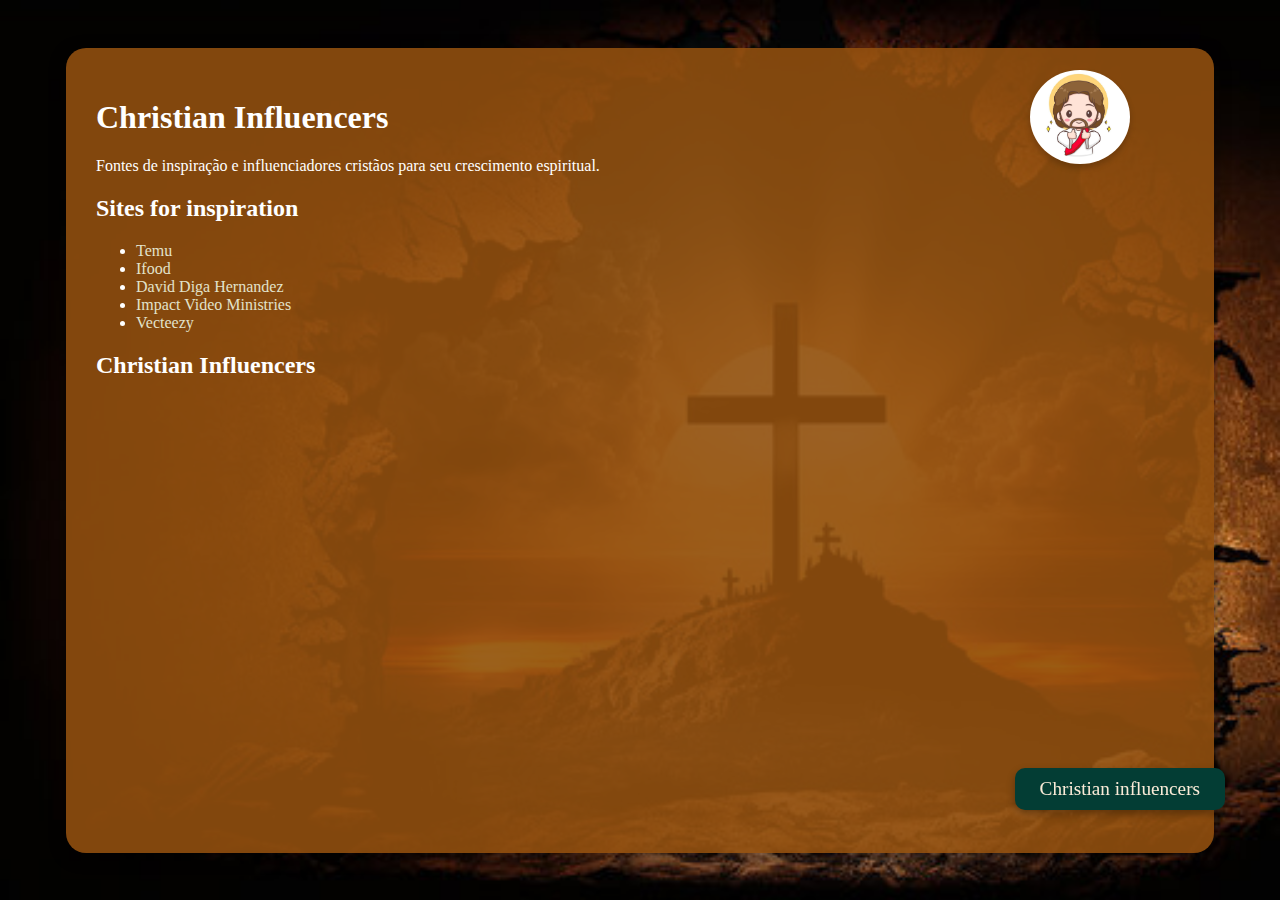
<file: Pages/ChristianInfluencers.htm>
<?xml version="1.0" encoding="UTF-8"?>
<!DOCTYPE html
	PUBLIC "-//W3C//DTD XHTML 1.0 Transitional//EN" "http://www.w3.org/TR/xhtml1/DTD/xhtml1-transitional.dtd">

<html xmlns="http://www.w3.org/1999/xhtml" lang="en-US" xml:lang="en">

<head>
	<!-- Zenhayevsky Carolina Solorzano Acevedo
      Description: Christian influencers social networks and inspiration wesites
	  Date: 2024-11-07                -->
	<title>Christian Influencers</title>
	<link rel="stylesheet" href="../globlaCss/pages.css" />
	<style type="text/css">
		.floating-image {
			position: absolute;
			top: 70px;
			right: 150px;
			width: 100px;
			height: auto;
			border-radius: 50%;
			box-shadow: 0 4px 6px rgba(0, 0, 0, 0.2);
		}

		ul li a {
			text-decoration: none;
			color: #e2e2ca;
			transition: color 0.3s ease;
		}

		ul li a:hover {
			color: #ee9d33;
		}

		ul li a:active {
			color: #dfc5a8;
		}
	</style>
</head>

<body class="welcomeBg">
	<div class="floatingDiv">
		<div class="pageIdentifier">Christian influencers</div>
		<div>
			<h1>Christian Influencers</h1>
			<p>Fontes de inspiração e influenciadores cristãos para seu crescimento espiritual.</p>
			<img src="../images/christ.png" alt="Inspiração" class="floating-image" />
		</div>

		<div>
			<!-- Site for inspiration-->
			<div class="inspiration">
				<h2>Sites for inspiration</h2>
				<ul id="sites-list">
					<li><a href="https://shorturl.at/BgsXF" target="_blank">Temu</a></li>
					<li><a href="https://www.ifood.com.br" target="_blank">Ifood</a></li>
					<li><a href="https://www.youtube.com/@DavidDigaHernandez" target="_blank">David Diga Hernandez</a>
					</li>
					<li><a href="https://www.youtube.com/@ImpactVideoMinistries" target="_blank">Impact Video
							Ministries</a></li>
					<li><a href="https://pt.vecteezy.com/arte-vetorial/[base64]
								" target=" _blank">Vecteezy</a></li>
				</ul>
			</div>

			<!-- Christian Influencers -->
			<div class="videos">
				<h2>Christian Influencers</h2>
				<div class="video-grid">
					<iframe src="https://www.youtube.com/embed/jN-5pT5RiYg" frameborder="0"></iframe>
					<iframe src="https://www.youtube.com/embed/RqHC4UbW2MY?si=8SAF0wm7qmcWt9aP"
						frameborder="0"></iframe>
					<iframe src="https://www.youtube.com/embed/YUV_RB--6zQ?si=LdaM_s6Xj1Mt7jFY"
						frameborder="0"></iframe>
				</div>
			</div>
		</div>
	</div>
</body>

</html>
</file>
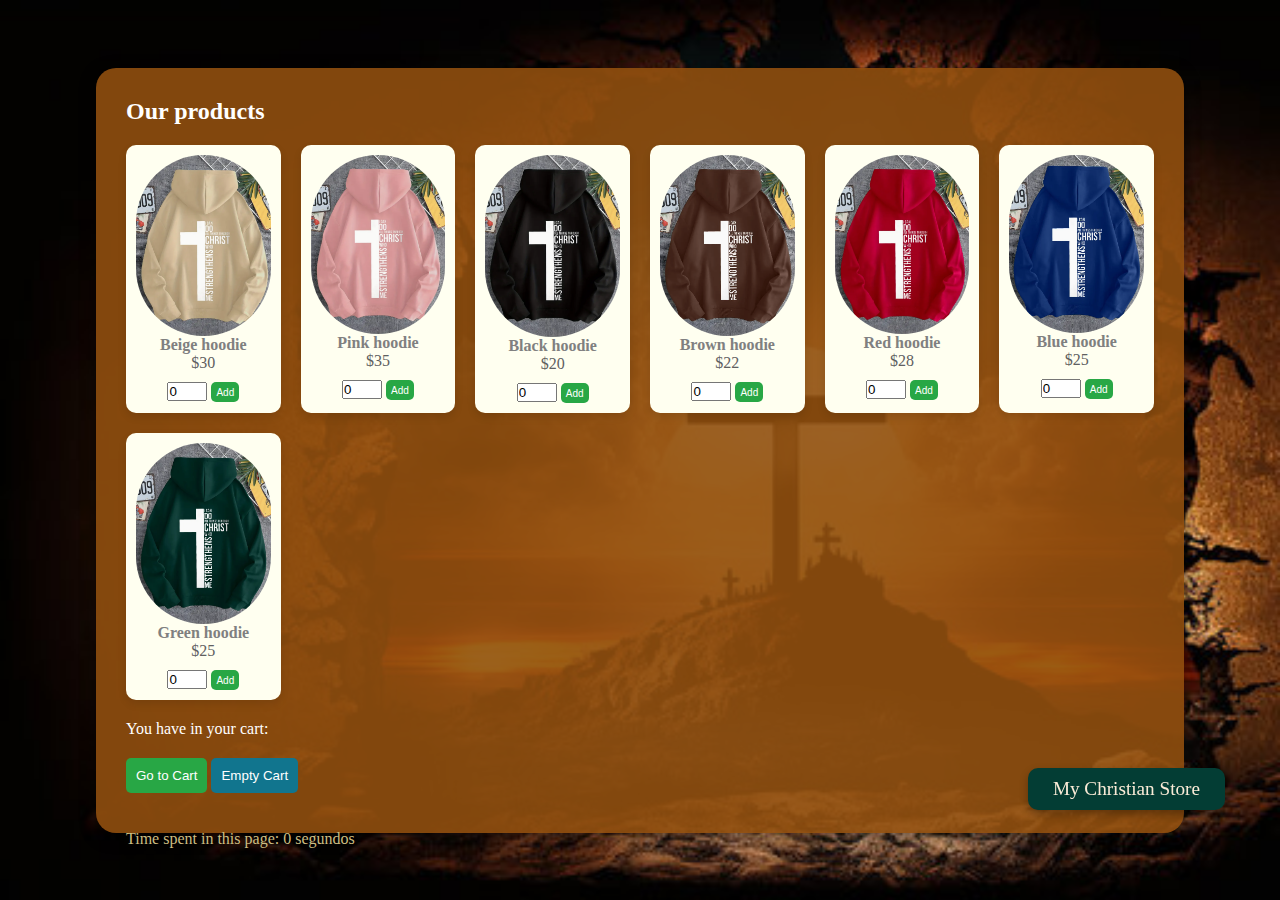
<file: Pages/ChristianStore.htm>
<?xml version="1.0" encoding="UTF-8"?>
<!DOCTYPE html
	PUBLIC "-//W3C//DTD XHTML 1.0 Transitional//EN" "http://www.w3.org/TR/xhtml1/DTD/xhtml1-transitional.dtd">

<html xmlns="http://www.w3.org/1999/xhtml" lang="en-US" xml:lang="en">

<head>
	<!-- Zenhayevsky Carolina Solorzano Acevedo
      Description: Christian store for th user
	  Date: 2024-12-02          -->
	<title>My Christian Store</title>
	<link rel="stylesheet" href="../globlaCss/pages.css" />
	<link rel="stylesheet" href="../globlaCss/bigModal.css" />
	<link rel="stylesheet" href="../globlaCss/card.css" />
	<link rel="stylesheet" href="../globlaCss/form.css" />
	<style type="text/css">
		* {
			margin: 0;
			padding: 0;
			box-sizing: border-box;
		}

		body {
			font-family: Arial sans-serif;
		}

		@media (max-width: 768px) {
			.box {
				max-width: 100%;
			}
		}
	</style>
</head>

<body class="welcomeBg">
	<div class="floatingDiv">
		<div class="pageIdentifier">My Christian Store</div>
		<div id="products">
			<h2>Our products</h2>
			<div class="product-grid">
				<div class="product-card">
					<img src="../images/beigehoodie.png" alt="Beige hoodie" />
					<h3>Beige hoodie</h3>
					<p>$30</p>
					<input type="number" min="0" value="0" id="qty-beigehoodie" />
					<button onclick="addToCart('beigehoodie', 30, 'qty-beigehoodie')">Add</button>
				</div>
				<div class="product-card">
					<img src="../images/pinkhoodie.png" alt="Pink hoodie" />
					<h3>Pink hoodie</h3>
					<p>$35</p>
					<input type="number" min="0" value="0" id="qty-pinkhoodie" />
					<button onclick="addToCart('Pink hoodie', 35, 'qty-pinkhoodie')">Add</button>
				</div>
				<div class="product-card">
					<img src="../images/blackhoodie.png" alt="Black hoodie" />
					<h3>Black hoodie</h3>
					<p>$20</p>
					<input type="number" min="0" value="0" id="qty-blackhoodie" />
					<button onclick="addToCart('Black hoodie', 20, 'qty-blackhoodie')">Add</button>
				</div>
				<div class="product-card">
					<img src="../images/brownhoodie.png" alt="Brown hoodie" />
					<h3>Brown hoodie</h3>
					<p>$22</p>
					<input type="number" min="0" value="0" id="qty-brownhoodie" />
					<button onclick="addToCart('Brown hoodie', 22, 'qty-brownhoodie')">Add</button>
				</div>
				<div class="product-card">
					<img src="../images/redhoodie.png" alt="Red hoodie" />
					<h3>Red hoodie</h3>
					<p>$28</p>
					<input type="number" min="0" value="0" id="qty-redhoodie" />
					<button onclick="addToCart('Red hoodie', 18, 'qty-redhoodie')">Add</button>
				</div>
				<div class="product-card">
					<img src="../images/bluehoodie.png" alt="Blue hoodie" />
					<h3>Blue hoodie</h3>
					<p>$25</p>
					<input type="number" min="0" value="0" id="qty-bluehoodie" />
					<button onclick="addToCart('Blue hoodie', 25, 'qty-bluehoodie')">Add</button>
				</div>
				<div class="product-card">
					<img src="../images/greenhoodie.png" alt="Green hoodie" />
					<h3>Green hoodie</h3>
					<p>$25</p>
					<input type="number" min="0" value="0" id="qty-greenhoodie" />
					<button onclick="addToCart('Green hoodie', 25, 'qty-greenhoodie')">Add</button>
				</div>
			</div>
			<div style="display: flex; margin-top: 20px;">
				<label>You have in your cart:</label>
				<p id="itemsOnCart"></p>
			</div>
			<button style="background-color: #28a745; margin-top: 20px;" id="open-modal">Go to Cart</button>
			<button style="background-color: #11758e;" onclick="clearCart()">Empty Cart</button>

			<p
				style="align-self: self-end; margin-left: 0px; margin-right: 70%; margin-top: 50px; color:#cdbe82; position: absolute; ">
				Time spent in this page: <span id="time-spent-products">0</span> segundos</p>
		</div>

		<!--Modal payment-->
		<div id="payment-modal" class="modal">
			<div class="modal-content">
				<span class="close" onclick="closePaymentModalModal()">
					&times;
				</span>
				<form id="payment-form" action="">
					<div class="container">
						<div class="box">
							<h2>Shooping List</h2>
							<div class="fields">
								<div class="field">

									<div id="cart-summary"></div>
									<h3>Total: $<span id="total-price">0.00</span></h3>
								</div>
							</div>
						</div>
						<div class="box">
							<h2>Billing Information</h2>
							<!--same adress-->
							<div class="fields">
								<div class="field">
									<div class="checkbox-container">
										<input type="checkbox" id="sameAsShipping" name="sameAsShipping" />
										<label for="sameAsShipping">Same as my shipping address</label>
									</div>
								</div>
								<!--Basic data-->
								<div class="field">
									<label for="firstname">Firstname: </label>
									<input style="width: 175px;" type="text" id="firstname" name="firstname"
										required="required" />
								</div>

								<div class="field">
									<label for="lasttname">Lasttname: </label>
									<input style="width: 172px;" type="text" id="lasttname" name="lasttname"
										required="required" />
								</div>

								<!--Country-->
								<div class="field">
									<label for="country">Country</label>
									<select style="width: 189px;" id="country" name="country" required="required">
										<option value="" disabled selected>Select country</option>
										<option value="Canada">Canada</option>
										<option value="United States">United States</option>
									</select>
								</div>

								<!--Province-->
								<div class="field">
									<label for="province">Province/State</label>
									<select id="province" name="province" required="required">
										<option value="" disabled selected>Select Province/State</option>
									</select>
								</div>

								<div class="field">
									<label for="street">Street: </label>
									<input style="width: 200px;" type="text" id="street" name="street"
										required="required" />
								</div>

								<div class="field">
									<label for="city">City: </label>
									<input style="width: 210px;" type="text" id="city" name="city"
										required="required" />
								</div>

								<div class="field">
									<label for="postalCode">Postal Code: </label>
									<input style="width: 160px;" type="text" id="postalCode" name="postalCode"
										required="required" />
								</div>

								<div class="field">
									<label for="phoneNumber">Phone number: </label>
									<input style="width: 143px;" type="text" id="phoneNumber" name="phoneNumber"
										required="required" />
								</div>

								<div class="field">
									<label for="aptNumber">APT Number: </label>
									<input style="width: 149px;" type="text" id="aptNumber" name="aptNumber"
										required="required" />
								</div>
							</div>
						</div>
						<div class="box">
							<h2>Paying Information</h2>
							<div class="fields">
								<!--radio button -->
								<div class="field">
									<label>
										<input type="radio" name="billingOption" value="" required="required" />
										Bill to
									</label>
								</div>

								<!--card type-->
								<div class="field" style="display: flex;">
									<label for="cardType">Card Type</label>
									<select style="height: 20px;" id="cardType" name="cardType" required="required">
										<option value="" disabled selected>Card</option>
										<option value="Master Card">MasterCard</option>
										<option value="Visa">Visa</option>
										<option value="American Express">American Express</option>
									</select>
									<img src="../images/visa-mastercard-amex_0.png" alt="Type of card" />
								</div>

								<!--card number -->
								<div class="field">
									<label for="cardNumber">Card Number</label>
									<input type="number" id="cardNumber" name="cardNumber" required="required" />
								</div>

								<!-- Expiration Date  -->
								<div class="field">
									<label for="expiryMonth">Expiration Date </label>
									<select id="expiryMonth" name="expiryMonth" required="required">
										<option value="" disabled selected>Month</option>
										<option value="01">01</option>
										<option value="02">02</option>
										<option value="03">03</option>
										<option value="04">04</option>
										<option value="05">05</option>
										<option value="06">06</option>
										<option value="07">07</option>
										<option value="08">08</option>
										<option value="09">09</option>
										<option value="10">10</option>
										<option value="11">11</option>
										<option value="12">12</option>
									</select>

									<select id="expiryYear" name="expiryYear" required="required">
										<option value="" disabled selected>Year</option>
										<option value="2024">2024</option>
										<option value="2025">2025</option>
										<option value="2026">2026</option>
										<option value="2027">2027</option>
										<option value="2028">2028</option>
									</select>
								</div>

								<!-- Security code -->
								<div class="field">
									<label for="securityCode">Security Number</label>
									<input style="width: 160px;" type="number" id="securityCode" name="securityCode" />
								</div>
								<div class="field">
									<button style="background-color: #11758e;" type="submit">Checkout</button>
								</div>
							</div>
						</div>
					</div>
				</form>
			</div>
		</div>
	</div>
	<script type="text/javascript" src="../JS/buy.js"></script>
	<script type="text/javascript" src="../JS/provinces.js"></script>
	<script type="text/javascript">
		document.getElementById("payment-modal").style.display = "none";
		document.getElementById("payment-form").addEventListener("submit", (e) => {
			e.preventDefault();
		});

		function closePaymentModalModal() {
			document.getElementById("payment-modal").style.display = "none";
		}
	</script>


<script src="https://ajax.googleapis.com/ajax/libs/jquery/3.6.1/jquery.min.js"></script>
	<script type="text/javascript">
		function validateEmail(email) {
			var regex = /^[a-zA-Z0-9._%+-]+@lasallecollege\.com$/;
			return regex.test(email);
		}

		function validatePassword(password) {
			var regex = /^[a-zA-Z0-9]{6,23}$/;
			return regex.test(password);
		}

		
		function setCookie(c_name, value, exsec) {
			var exdate = new Date();
			exdate.setTime(exdate.getTime() + (exsec * 1000));
			var c_value = escape(value) + "; expires=" + exdate.toUTCString();
			document.cookie = c_name + "=" + c_value;
		}


		function checkForm() {
			var email = document.getElementById("login").value;
			var password = document.getElementById("password").value;
			var errorMessage = $("#errorMessage");

			
			errorMessage.text("");

			
			if (!validateEmail(email)) {
				errorMessage.text("Invalid email format. Please use your college email (e.g., user@lasallecollege.com).");
				return false;
			}

			
			if (!validatePassword(password)) {
				errorMessage.text("Invalid password. Password must be 6-23 characters long and contain only letters and numbers.");
				return false;
			}

		
			setCookie("studentEmail", email, 23); 

			
			$("#nextPageLink").show();

		
			return true;
		}
	</script>
</body>

</html>
</file>
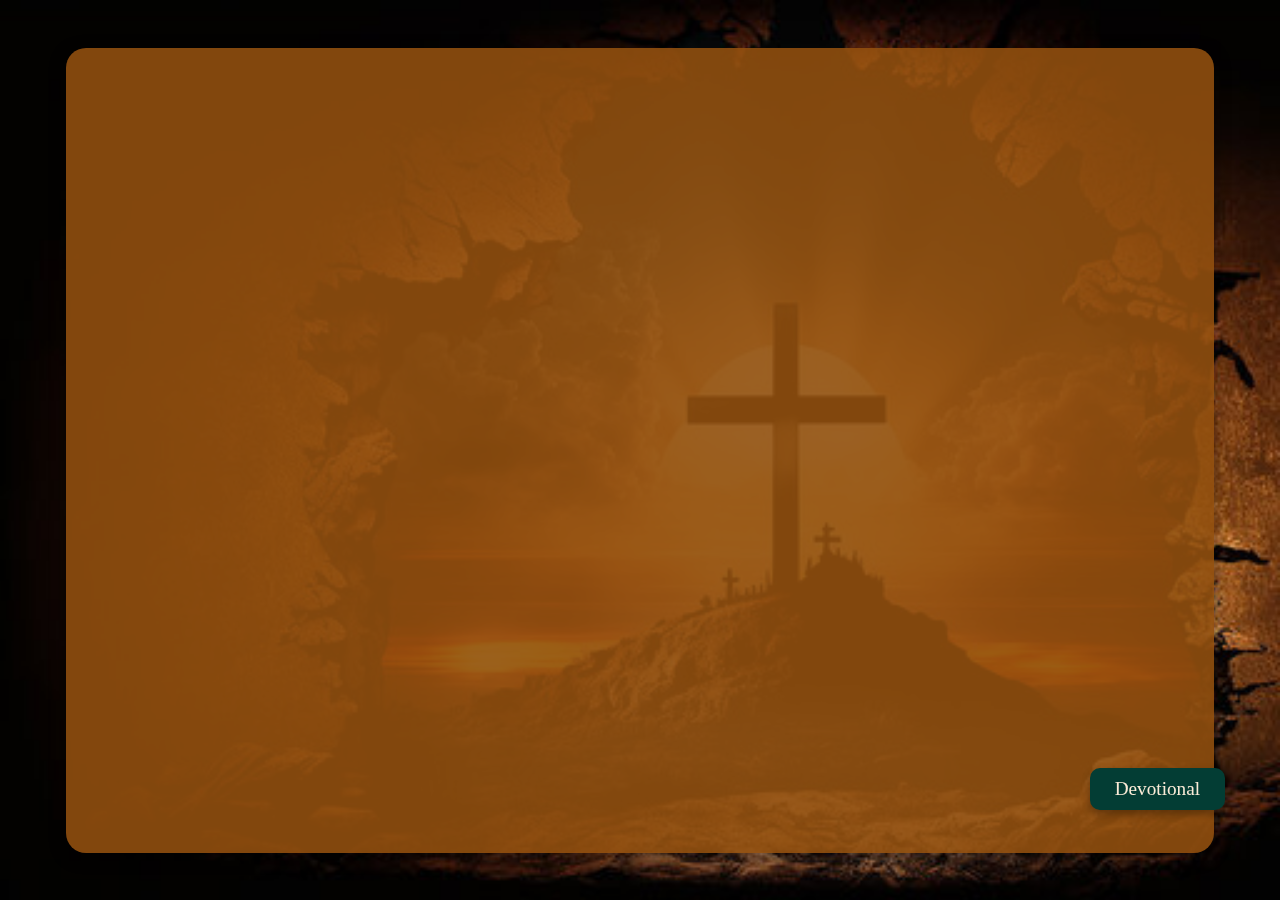
<file: Pages/Devotional.htm>
<?xml version="1.0" encoding="UTF-8"?>
<!DOCTYPE html
	PUBLIC "-//W3C//DTD XHTML 1.0 Transitional//EN" "http://www.w3.org/TR/xhtml1/DTD/xhtml1-transitional.dtd">

<html xmlns="http://www.w3.org/1999/xhtml" lang="en-US" xml:lang="en">

<head>
	<!-- Zenhayevsky Carolina Solorzano Acevedo
      Description: devotional for each day is here presented
	  Date: 2024-11-07                -->
	<title>Devotional</title>
	<link rel="stylesheet" href="../globlaCss/pages.css"/>
	<style type="text/css">
	</style>
</head>

<body class="welcomeBg">
	<div class="floatingDiv">
		<div class="pageIdentifier">Devotional</div>
	</div>
</body>

</html>
</file>
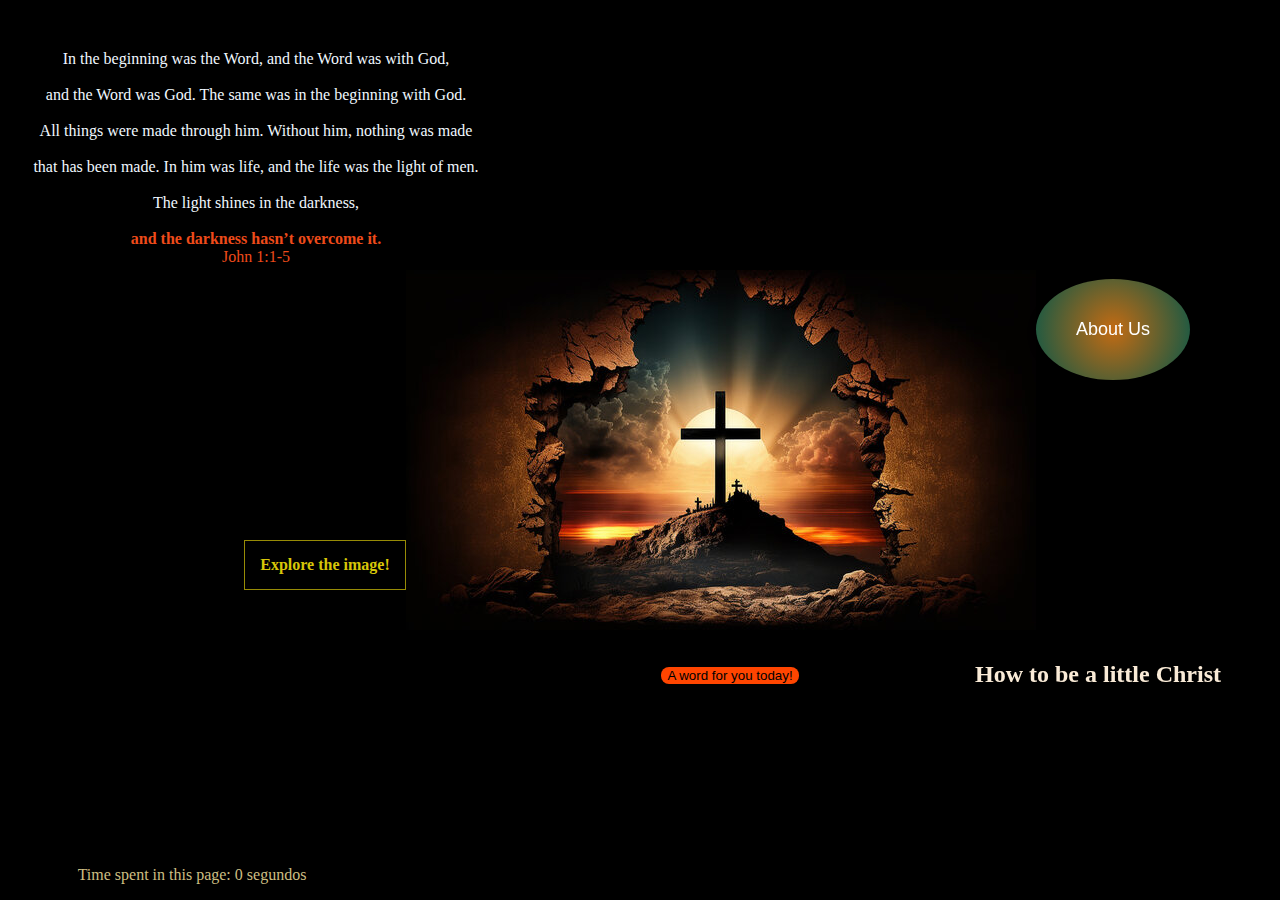
<file: Pages/Home.htm>
<?xml version="1.0" encoding="UTF-8"?>
<!DOCTYPE html
	PUBLIC "-//W3C//DTD XHTML 1.0 Transitional//EN" "http://www.w3.org/TR/xhtml1/DTD/xhtml1-transitional.dtd">

<html xmlns="http://www.w3.org/1999/xhtml" lang="en-US" xml:lang="en">

<head>
	<!-- Zenhayevsky Carolina Solorzano Acevedo
      Description: page home avaliable for everyone
	  Date: 2024-11-07                -->
	<title>Home</title>
	<!-- <link rel="stylesheet" href="../globlaCss/pages.css"> -->
	<link rel="stylesheet" href="../globlaCss/modal.css" />
	<style type="text/css">
		.globe-container {
			display: flex;
			justify-content: center;
			align-items: center;
			height: 100hv;
		}

		.globe-button {
			font-size: 18px;
			padding: 20px;
			border-radius: 50%;
			background: radial-gradient(circle, rgb(195, 107, 19), rgb(5, 87, 74));
			color: white;
			border: none;
			cursor: pointer;
			box-shadow: 0 0 15px rgba(0, 0, 0, 0.2);
			transition: transform 0.3s;
			padding: 40px;
			position: fixed;
			right: 90px;
			bottom: 520px;
			box-shadow: 0 4px 8px rgba(0, 0, 0, 0.3);
			z-index: 1000;
		}

		.globe-button:hover {
			transform: scale(1.1);
		}

		iframe {
			position: fixed;
			right: 20px;
			bottom: 20px;
			width: 300px;
			height: 169px;
			box-shadow: 0 4px 8px rgba(0, 0, 0, 0.3);
			border-radius: 8px;
			z-index: 1000;
		}

		h2 {

			position: fixed;
			right: 55px;
			bottom: 50px;
			width: 250px;
			height: 169px;
			box-shadow: 0 4px 8px rgba(0, 0, 0, 0.3);
			border-radius: 8px;
			z-index: 1000;
			color: antiquewhite;
		}

		.mappedImage {

			width: auto;
			height: auto;

		}

		.welcomeBg {
			background-size: cover;
			height: 100vh;
			margin: 0;
			display: flex;
			justify-content: center;
			align-items: center;
			width: 100%;
			overflow: hidden;
			background-color: black;
		}

		#userData {
			display: flex;
			justify-content: center;
			align-items: center;
			padding: 0px;
		}

		#rightsideForm,
		#leftsideForm {
			margin: 10px 20px 0px 20px;
			text-align: left;
		}
	</style>
</head>

<body class="welcomeBg">
	<h2> How to be a little Christ</h2>
	<p style="align-self: self-end; margin-left: 0px; margin-right: 70%; color:#cdbe82; position: absolute; ">Time spent
		in this page: <span id="time-spent">0</span> segundos</p>

	<!-- Modal Register -->
	<div id="registerModal" class="modal">
		<div class="modal-content">
			<span class="close" onclick="closeRegisterModal()">
				&times;
			</span>
			<div style="margin-top: 25px;">
				<h3>Register and have access to more features</h3>
				<form action="" method="post" id="form">
					<fieldset style="background-color: #cdbe82;">
						<legend style="color: #584d52;">Your new account</legend>
						<label for="username">username: </label>
						<input type="text" id="username" name="username" size="6" maxlength="8" required="required" />
						<label for="password">Password: </label>
						<input type="text" id="password" name="password" size="6" maxlength="8" required="required"/>
						<br />
					</fieldset>
					<fieldset style="background-color: #F2DFBB">
						<legend style="color: #635a4b">User data</legend>

						<div id="userData">
							<div id="leftsideForm">
								<label for="psw">city: </label>
								<input type="text" id="city" name="city" size="6" maxlength="10" />
								<br />
								<br />
								<label for="gender">Gender: </label>
								<br />
								<br />
								<input type="radio" name="gender" value="male" />Male<br />
								<input type="radio" name="gender" value="female" />Female<br />
							</div>
							<div id="rightsideForm">

								<label for="province">State/Province: </label>
								<input type="text" id="province" name="province" size="3" maxlength="20" />
								<br />
								<br />
								<label for="postalcode">Postal Code: </label>
								<input type="text" id="postalcode" name="postalcode" size="7" maxlength="7" />
								<br />
								<br />
								<label for="country">Contry: </label>
								<select name="country" id="country">
									<option value="Canada">Canada</option>
									<option value="USA">USA</option>
								</select>
							</div>
						</div>
						<br />
						<br />

					</fieldset>

					<br />

					<input
						style=" margin-left:10px; float:left;cursor: pointer; border-radius: 5px; border: none; padding:2px;padding: 8px; background-color: aquamarine;"
						type="submit" value="Submit" onclick="validateForm()" />
					<input
						style=" margin-right:10px; float:right;cursor: pointer; width: 50px; border-radius: 5px; border: none; padding: 8px;"
						type="reset" value="Reset" />
				</form>
			</div>
		</div>
	</div>
	<div style="display:none" id="verseModal" class="modal">
		<div class="modal-content">
			<span class="close" onclick="closeVerseModal()">
				&times;
			</span>
			<h3>A word for you today</h3>
			<div id="verseShowed"></div>
		</div>
	</div>
	<!-- Modal AboutUs -->
	<div id="aboutModal" class="modal">
		<div class="modal-content">
			<span class="close" onclick="closeAboutModal()">
				&times;
			</span>
			<h3>About Little Christ</h3>
			<p>"Little Christ" was created for those who seek to cultivate a healthy and organized Christian lifestyle,
				drawing inspiration from the teachings of Christ. Guided by the principles found in 1 Corinthians 11:1
				and 1 Peter 1:15-16
			</p>
			<blockquote>
				<a href="https://www.biblegateway.com/passage/?search=1%20Corinthians%2011:1&amp;version=NLT#:~:text=1%20Corinthians%2011%3A1%20New%20Living%20Translation%2011%201,should%20imitate%20me%2C%20just%20as%20I%20imitate%20Christ."
					target="_blank">
					<strong> 1 Corinthians 11:1 - "Follow my example, as I follow the example of Christ"</strong>
				</a>
				<a href="https://www.biblestudytools.com/1-peter/passage/?q=1+peter+1:15-25#:~:text=1%20Peter%201%3A15-25%2015%20But%20just%20as%20he,your%20time%20as%20foreigners%20here%20in%20reverent%20fear."
					target="_blank">

					<strong> 1 Pedro 1:15 - "But just as he who called you is holy, so be holy in all you do; for it
						is
						written: 'Be holy, because I am holy.'"
					</strong>
				</a>
			</blockquote>
			<p>
				Our platform is designed to support Christians in aligning their daily lives with their faith.
				Whether you're looking for practical resources, devotional guidance, or tips for balancing spiritual
				growth with modern life, Little Christ offers tools to help you stay grounded in your beliefs and
				purposeful in your journey. Join us as we strive to follow Christ more closely each day.
			</p>
			<img style="border-radius: 80px;" src="../images/pastor.jpg" id="img_modal" title="professor"
				alt="professor" width="100" />
		</div>
	</div>
	<!-- Button in globe form -->
	<div class="globe-cointainer">
		<button class="globe-button" onclick="openAboutModal()">About Us</button>
	</div>
	<iframe width="250" height="215" src="https://www.youtube.com/embed/YUV_RB--6zQ?si=LdaM_s6Xj1Mt7jFY"
		title="my video" frameborder="0">
	</iframe>

	<span
		style="color: rgb(215, 198, 8); font-weight: bold; margin-top: 18%; padding:15px; border: 1px solid rgb(151, 139, 6)">
		Explore the image!
	</span>
	<div style="position:absolute; margin-top: 450px; margin-left: 180px; " class="versDiv">
		<button style="cursor: pointer; border-radius: 8px; background-color: orangered; border:none"
			onclick="openVerseModal()">A word for you today!</button>
	</div>


	<!-- Image Map Generated by http://www.image-map.net/ -->
	<img src="../images/cruzBackground.jpg" class="mappedImage" usemap="#image-map" alt="cross-image" />


	<map name="image-map" id="image-map">
		<area target="_blank" alt="The Cruz Mystery" title="The Cruz Mystery"
			href="https://www.ligonier.org/posts/rc-sproul-meaning-cross"
			coords="276,169,275,158,311,158,311,122,320,122,320,160,354,158,354,168,321,170,321,231,310,235,311,170"
			shape="poly" />
		<area target="_blank" alt="the way, the truth, and the life" title="the way, the truth, and the life"
			href="https://www.google.com/url?sa=t&amp;rct=j&amp;q=&amp;esrc=s&amp;source=video&amp;cd=&amp;cad=rja&amp;uact=8&amp;ved=2ahUKEwiOgp2XkM2JAxUeElkFHffpLx0QuAJ6BAgHEAU&amp;url=https%3A%2F%2Fwww.facebook.com%2FBillyGrahamLibrary%2Fvideos%2Fjesus-said-to-him-i-am-the-way-the-truth-and-the-life-no-one-comes-to-the-father%2F936233751072323%2F&amp;usg=AOvVaw169Xn8oaTyhJcSyC9BFcRM&amp;opi=89978449"
			coords="132,300,155,236,145,212,151,198,157,181,155,172,149,166,150,155,160,148,162,134,170,130,183,134,199,123,203,118,206,125,220,116,219,105,222,97,229,93,228,77,224,62,227,52,236,45,241,38,247,28,260,27,270,28,271,12,287,6,294,18,302,16,318,4,333,4,338,17,346,23,352,20,360,21,365,31,379,32,387,31,390,42,392,50,395,56,402,58,403,67,409,73,416,64,424,59,432,60,432,70,432,76,436,81,444,82,446,90,453,90,462,90,464,98,448,97,444,102,432,104,428,111,426,118,430,124,438,128,446,129,447,135,452,142,453,148,455,154,459,163,459,169,455,178,453,186,456,191,462,198,466,204,470,211,466,215,470,222,468,231,468,240,475,251,476,256,478,268,475,286,477,297,476,305,478,315,489,311,506,314,526,311,551,312,566,306,574,282,586,248,590,208,587,157,578,133,563,110,548,96,530,84,494,68,464,54,438,40,405,25,395,9,366,5,340,0,306,-1,272,2,240,17,212,31,190,41,164,51,152,64,126,77,116,84,89,106,73,127,66,153,62,175,56,214,54,254,54,294,56,305,62,311,63,320,71,330,110,315"
			shape="poly" />
		<area target="_blank" alt="heirs—heirs of God" title="heirs—heirs of God"
			href="https://rcg.org/worldtocome/play?v=l75onQXLHXY&amp;gclid=Cj0KCQiAire5BhCNARIsAM53K1gUtNukVCbBg7oJ78S6f9yslGEmSYMQJ34EbzaI6zM97LrT1nwDdb8aAjUJEALw_wcB"
			coords="252,197,223,201,191,196,168,199,159,198,159,181,155,169,155,159,164,146,169,141,179,139,190,139,196,134,206,131,217,129,222,123,226,113,229,98,238,92,235,83,231,77,234,51,253,36,269,32,277,23,285,18,293,25,302,23,314,15,319,10,328,9,334,21,336,29,346,29,352,27,362,37,373,38,384,40,386,53,395,66,402,73,413,74,422,70,429,65,429,75,437,88,441,95,437,99,424,117,429,126,435,130,441,133,448,149,454,163,453,177,451,189,458,195,464,204,441,200,428,199,445,201,453,202,446,205,398,194,385,192,441,200,373,191,376,165,371,145,357,123,342,114,320,106,299,109,281,122,269,127,255,159,250,181,252,168,261,147,265,141"
			shape="poly" />
		<area target="_blank" alt="I am the light of the world" title="I am the light of the world"
			href="https://www.youtube.com/watch?v=tM4mjTK2IfM"
			coords="180,282,198,274,223,266,238,257,257,251,274,243,283,239,291,224,300,225,306,225,307,209,307,194,306,181,305,173,286,173,276,173,274,163,274,154,281,156,288,156,300,157,309,157,309,142,309,127,311,119,317,121,322,121,324,130,323,144,322,156,357,157,358,165,354,170,341,172,327,173,322,182,322,192,322,205,323,217,328,204,336,206,340,214,346,218,350,224,361,233,376,247,400,266,426,277,440,281,454,283,464,290,471,290,472,270,470,259,464,248,464,234,464,222,460,213,454,207,428,203,409,199,389,195,377,194,368,193,371,181,372,171,371,157,363,139,353,124,339,114,322,109,304,109,292,117,277,127,270,132,267,145,264,161,260,174,256,187,253,202,244,202,235,203,224,203,212,201,196,200,182,199,172,205,160,204,155,208,154,217,160,235,158,246,156,263,158,271,162,278,170,282"
			shape="poly" />
		<area target="_blank" alt="Who may ascend the mountain of the Lord?"
			title="Who may ascend the mountain of the Lord?" href="https://www.youtube.com/watch?v=ARwhRMDg6-o"
			coords="164,284,196,283,214,278,231,268,249,261,268,254,276,248,303,240,319,237,330,230,342,226,353,241,358,246,370,252,379,264,386,267,398,276,407,279,421,289,431,293,443,288,456,295,465,298,469,304,447,299,432,309,427,315,394,318,349,319,320,317,276,320,240,326,214,324,191,324,172,326,152,324,150,304,152,290"
			shape="poly" />
		<area target="_blank" alt="Truly I tell you, today you will be with me in paradise."
			title="Truly I tell you, today you will be with me in paradise."
			href="https://www.youtube.com/watch?v=XnU1KIbt60o" coords="332,225,324,229,325,218,328,210,334,210,340,220"
			shape="poly" />
		<area target="_blank" alt="Truly I tell you, today you will be with me in paradise."
			title="Truly I tell you, today you will be with me in paradise."
			href="https://www.youtube.com/watch?v=XnU1KIbt60o" coords="286,241,295,239,302,234,297,228,291,226,287,234"
			shape="poly" />
	</map>
	<p
		style="margin-top:50px; color: aliceblue; position: absolute; width: 500px; text-justify:inherit; text-align: center; align-self: self-start; margin-left: 0px; margin-right: 60% ">
		In the beginning was the Word, and the Word was with God,<br /><br />
		and the Word was God. The same was in the beginning with God. <br /><br />
		All things were made through him. Without him, nothing was made <br /><br />
		that has been made. In him was life, and the life was the light of men. <br /><br />
		The light shines in the darkness, <br /><br /> <span style="color: rgb(238, 75, 26)"><b> and the darkness hasn’t
				overcome it. </b>
			<br /> John 1:1-5</span>
	</p>

	<script type="text/javascript">
		document.getElementById('form').addEventListener('submit', function (event) {
			event.preventDefault();
			const username = document.getElementById('username').value;
			const password = document.getElementById('password').value;
			const city = document.getElementById('city').value;
			const province = document.getElementById('province').value;
			const postalcode = document.getElementById('postalcode').value;
			const country = document.getElementById('country').value;

			localStorage.setItem('userName', username);
			localStorage.setItem('password', password);
			localStorage.setItem('city', city);
			localStorage.setItem('province', province);
			localStorage.setItem('postalcode', postalcode);
			localStorage.setItem('country', country);

			alert('name and password saved');
			document.getElementById("registerModal").style.display = "none";

		});

		const verse = [
			'verseShowedAnd after that, the children of Israel will come back and go in search of the Lord their God and David their king; and they will come in fear to the Lord and to his mercies in the days to come. \n\n Oséias 3: 5',
			'Because to everyone who makes a request, it will be given; and he who is searching will get his desire, and to him who gives the sign, the door will be open. \n\nMateus 7:8',
			'Whoever has the Son has life; whoever does not have the Son of God does not have life. \n\n1 John 5:12',
			'This is what the Lord says to Israel: “Seek me and live.” \n\nAmos 5:4',
			'But I will sing of your strength, in the morning I will sing of your love; for you are my fortress, my refuge in times of trouble.\n\nPsalm 59:16',
			'And my God will meet all your needs according to the riches of his glory in Christ Jesus. \n\nPhilippians 4:19',
			'I will give thanks to you, Lord, with all my heart; I will tell of all your wonderful deeds. \n\nPsalm 9:1',
			'Whoever believes in him is not condemned, but whoever does not believe stands condemned already because they have not believed in the name of God’s one and only Son. \n\nJohn 3:18',
			'Your beauty should not come from outward adornment, such as elaborate hairstyles and the wearing of gold jewelry or fine clothes. Rather, it should be that of your inner self, the unfading beauty of a gentle and quiet spirit, which is of great worth in God’s sight.\n\n1 Peter 3:3-4',
			'Therefore, since we are surrounded by such a great cloud of witnesses, let us throw off everything that hinders and the sin that so easily entangles. And let us run with perseverance the race marked out for us. \n\nHebrews 12:1',
			'It is the Lord your God you must follow, and him you must revere. Keep his commands and obey him; serve him and hold fast to him. \n\nDeuteronomy 13:4',
			'Blessed are you when people hate you, when they exclude you and insult you and reject your name as evil,because of the Son of Man. \n\nLuke 6:22',
			'There are six days when you may work, but the seventh day is a day of sabbath rest, a day of sacred assembly. You are not to do any work; wherever you live, it is a sabbath to the Lord. \n\nLeviticus 23:3',
			'So that I may come to you with joy, by God’s will, and in your company be refreshed. \n\nRomans 15:32',
			'God sets the lonely in families, he leads out the prisoners with singing; but the rebellious live in a sun-scorched land. \n\nPsalm 68:6',
			'But since sexual immorality is occurring, each man should have sexual relations with his own wife, and each woman with her own husband.\n\n1 Corinthians 7:2',
			'Great peace have those who love your law, and nothing can make them stumble.\n\nPsalm 119:165',
			'Whoever conceals their sins does not prosper, but the one who confesses and renounces them finds mercy.\n\nProverbs 28:13',
			'For the Lord himself will come down from heaven, with a loud command, with the voice of the archangel and with the trumpet call of God, and the dead in Christ will rise first. After that, we who are still alive and are left will be caught up together with them in the clouds to meet the Lord in the air. And so we will be with the Lord forever.\n\n1 Thessalonians 4:16-17',
			'Blessed are you when people insult you, persecute you and falsely say all kinds of evil against you because of me.\n\nMatthew 5:11',
			'He must become greater; I must become less. \n\nJohn 3:30',
			'What is mankind that you are mindful of them,human beings that you care for them? \n\nPsalm 8:4',
			'Honor the Lord with your wealth,with the firstfruits of all your crops. \n\nProverbs 3:9',
			'But those who hope in the Lord will renew their strength. They will soar on wings like eagles; they will run and not grow weary,they will walk and not be faint.\n\nIsaiah 40:31',
			'Finally, be strong in the Lord and in his mighty power.\n\nEphesians 6:10', 'I am the true vine, and my Father is the gardener. He cuts off every branch in me that bears no fruit, while every branch that does bear fruit he prunes so that it will be even more fruitful.\n\nJohn 15:1-2',
			'The angel said to the women, “Do not be afraid, for I know that you are looking for Jesus, who was crucified. He is not here; he has risen, just as he said. Come and see the place where he lay.”\n\nMatthew 28:5-6',
			'I am the Lord, the God of all mankind. Is anything too hard for me?\n\nJeremiah 32:27',
			'Do not think that I have come to abolish the Law or the Prophets; I have not come to abolish them but to fulfill them. \n\nMatthew 5:17',
			'A gift opens the way and ushers the giver into the presence of the great.\n\nProverbs 18:16',
			'I know that my redeemer lives, and that in the end he will stand on the earth.\n\nJob 19:25'
		]

		function openAboutModal() {
			document.getElementById("aboutModal").style.display = "block";
		}

		function openVerseModal() {
			document.getElementById("verseModal").style.display = "block";
			const randonVerse = verse[Math.floor(Math.random() * verse.length)];
			document.getElementById("verseShowed").innerHTML = randonVerse;
		}


		function closeAboutModal() {
			document.getElementById("aboutModal").style.display = "none";
		}
		function closeVerseModal() {
			document.getElementById("verseModal").style.display = "none";
		}

		//Open Register modal

		function openRegisterModal() {
			document.getElementById("registerModal").style.display = "flex";
		};


		function closeRegisterModal() {
			document.getElementById("registerModal").style.display = "none";
		};

		//Hearing the messagem of Top_frame
		window.addEventListener('message', function (event) {
			if (event.data === 'openRegisterModal') {
				openRegisterModal();
			}
		});

		let startTime = Date.now();

		setInterval(() => {
			let currentTime = Date.now();
			let timeSpent = Math.floor((currentTime - startTime) / 1000);
			document.getElementById("time-spent").textContent = timeSpent;
		}, 1000);

		function validateForm() {
			const username = document.getElementById('username').value;
			if (!username) {
				alert('Username is required!');
				return false;
			}

			document.forms['form1'].submit();
		}
	</script>

</body>

</html>
</file>
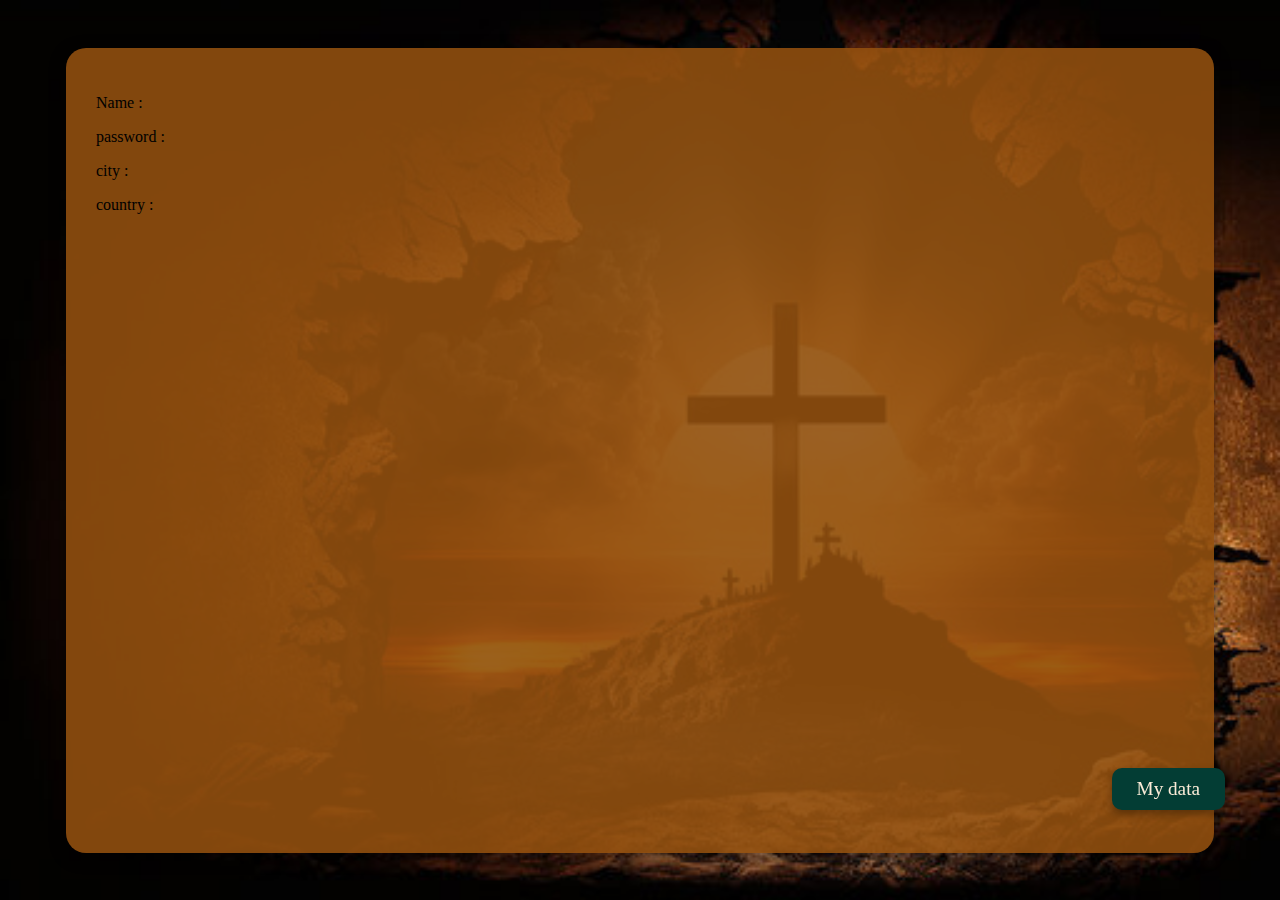
<file: Pages/myData.htm>
<?xml version="1.0" encoding="UTF-8"?>
<!DOCTYPE html
	PUBLIC "-//W3C//DTD XHTML 1.0 Transitional//EN" "http://www.w3.org/TR/xhtml1/DTD/xhtml1-transitional.dtd">

<html xmlns="http://www.w3.org/1999/xhtml" lang="en-US" xml:lang="en">

<head>
	<!-- Zenhayevsky Carolina Solorzano Acevedo
      Description: presenting data from login
	  Date: 2024-11-07                -->
	<title>My Data</title>
	<link rel="stylesheet" href="../globlaCss/pages.css"/>
	<style type="text/css">
	</style>
</head>

<body class="welcomeBg">
	<div class="floatingDiv">

		<div style="color:black">
			<p>
				Name : <span id="username"></span>
			</p>

			<p>
				password : <span id="password"></span>
			</p>
			
			<p>
				city : <span id="city"></span>
			</p>

			<p>
				country : <span id="country"></span>
			</p>

		</div>
		<div class="pageIdentifier">My data</div>
	</div>
	<script type="text/javascript">
		let username2 = localStorage.getItem("userName");
		const password = localStorage.getItem('password');
		const city = localStorage.getItem('city');
		const province = localStorage.getItem('province');
		const postalcode = localStorage.getItem('postalcode');
		const country = localStorage.getItem('country');
	
		document.getElementById('username').innerHTML = localStorage.getItem("userName");
		document.getElementById('password').innerHTML = password;
		document.getElementById('city').innerHTML = city;
		document.getElementById('province').innerHTML = province;
		document.getElementById('postalcode').innerHTML = postalcode;
		document.getElementById('country').innerHTML = country;
	
	</script>
	
</body>

</html>
</file>
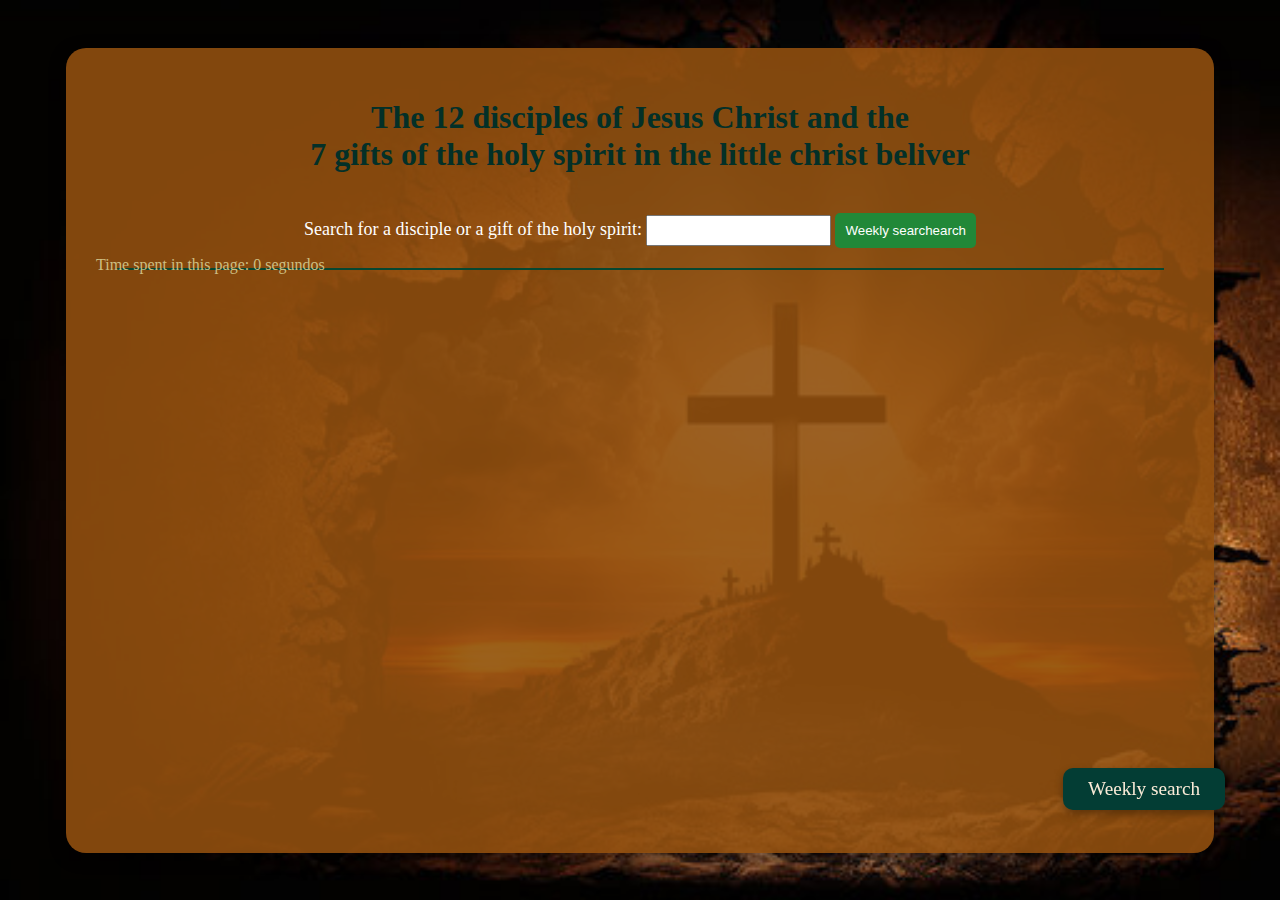
<file: Pages/searchDisciplesAndGifts.htm>
<?xml version="1.0" encoding="UTF-8"?>
<!DOCTYPE html
    PUBLIC "-//W3C//DTD XHTML 1.0 Transitional//EN" "http://www.w3.org/TR/xhtml1/DTD/xhtml1-transitional.dtd">

<html xmlns="http://www.w3.org/1999/xhtml" lang="en-US" xml:lang="en">

<head>
    <!-- Zenhayevsky Carolina Solorzano Acevedo
      Description: search chrit disciples and holy spirit gifts
	  Date: 2024-11-07                -->
    <title>Seach disciples and Gifts of the Holy spirit</title>
    <link rel="stylesheet" href="../globlaCss/pages.css" />
    <style type="text/css">
        .error-message {
            color: red;
            font-weight: bold;
        }

        h1 {
            text-align: center;
        }

        .search-container {
            margin: 40px 0px 0px 0px;
            text-align: center;
        }

        .result-container {
            margin: 20px;
            text-align: center;
        }

        .error-message {
            color: rgb(255, 255, 255);
            font-weight: bold;
        }

        .keyword-list {
            list-style-type: none;
            padding: 0;
            text-align: center;
            font-size: smaller;
        }

        .time-stay {
            margin-top: 20px;
            text-align: center;
            font-size: 18px;
        }

        .separator {
            margin: 20px;
            border-bottom: 2px solid #064731;
        }

        input {
            height: 25px
        }

        label {
            font-size: 18px;
        }
    </style>
</head>

<body class="welcomeBg">

    <div class="floatingDiv">
        <h1 style="color: rgb(3, 48, 40);">The 12 disciples of Jesus Christ and the <br /> 7 gifts of the holy spirit in
            the little christ beliver</h1>

        <div class="search-container">
            <label for="keyword">Search for a disciple or a gift of the holy spirit: </label>
            <input type="text" id="keyword" />
            <button onclick="searchKeyword()">Weekly searchearch</button>
        </div>

        <div class="result-Container" id="result"></div>

        <div class="error-message" id="error-message" style="display:none">
            <p class="keyword-list">keyword not found. here are the valid keywords:</p>
            <ul class="keyword-list" id="keyword-list">
                <li></li>
            </ul>
        </div>

        <div class="separator"></div>

        <p style="align-self: self-end; margin-left: 0px; margin-right: 70%; color:#cdbe82; position: absolute; ">Time
            spent in this page: <span id="time-spent">0</span> segundos</p>

        <div class="pageIdentifier">Weekly search</div>
    </div>
    <script type="text/javascript" src="https://code.jquery.com/jquery-3.6.0.min.js"></script>
    <script type="text/javascript">

        //Array with the 12 disciples and the 7 gifts of the holy spirit

        const keywords = [
            { name: 'Peter', info: "Peter, originally named Simon, was a fisherman and one of Jesus' closest disciples. He is known for his strong faith, yet also for his moments of weakness, such as when he denied Jesus three times. However, he was restored by Christ and became a leading figure in the early church, boldly preaching the gospel and teaching with conviction." },
            { name: 'James', info: "James, the son of Zebedee, was one of the first followers of Jesus and the brother of John. Along with Peter and John, he witnessed significant events like the Transfiguration of Jesus. James was martyred for his faith and is remembered for his dedication to the gospel." },
            { name: 'John', info: "John, the brother of James, was known as the 'beloved disciple' and had an especially close relationship with Jesus. He was present at many pivotal moments, such as the crucifixion and resurrection. John also wrote the gospel that bears his name and the letters found in the New Testament, highlighting God's love." },
            { name: 'Andrew', info: "Andrew, Peter's brother, was one of the first to follow Jesus and immediately shared the good news with his brother. While less mentioned than other disciples, he played an important role as an evangelist, bringing others to Christ as recorded in Scripture." },
            { name: 'Philip', info: "Philip was directly called by Jesus to follow Him. He was a practical and questioning disciple, and at one point asked Jesus to show the Father to the disciples. Philip is remembered for his eagerness to bring others to Jesus, like when he brought Nathanael to meet Christ." },
            { name: 'Bartholomew', info: "Bartholomew, also known as Nathanael, was called by Philip to follow Jesus. He is remembered for his sincere reaction when he encountered Jesus, declaring that no one could be like Him. Bartholomew remained faithful in his commitment to Christ and, according to tradition, served as a missionary after Jesus' ascension." },
            { name: 'Matthew', info: "Matthew, the tax collector, was called by Jesus to follow Him, leaving behind his lucrative job to follow the Master. He wrote the Gospel of Matthew, which focuses on presenting Jesus as the promised Messiah in the Scriptures. His conversion serves as an example of how Jesus reaches out to the lost." },
            { name: 'Thomas', info: "Thomas, also known as Didymus, is often remembered for his doubt after the resurrection of Jesus, when he initially refused to believe until he saw the marks in Christ's wounds. However, Thomas proclaimed one of the deepest confessions of faith, acknowledging Jesus as 'My Lord and my God.'" },
            { name: 'James son of Alphaeus', info: "James, the son of Alphaeus, is sometimes referred to as 'James the Less' to distinguish him from the more well-known James, the son of Zebedee. Not much is written about him in the Scriptures, but he is listed among the twelve apostles. He faithfully followed Jesus, and tradition holds that he preached the gospel in various regions after Christ's ascension." },
            { name: 'Thaddaeus', info: "Thaddaeus, also known as Lebbaeus or Judas the son of James, is another apostle with little direct mention in the Bible. He is known for asking Jesus a question during the Last Supper about why Jesus would reveal Himself only to the disciples and not to the world. Thaddaeus is believed to have carried the message of the gospel to distant lands and preached with devotion." },
            { name: 'Simon the Zealot', info: "Simon, often called 'the Zealot', was a member of a political movement known for its fervent opposition to Roman rule in Israel. He is mentioned in the lists of the twelve apostles but little else is known about his life or ministry. After Jesus' resurrection, Simon is believed to have spread the gospel, possibly in Persia, and was martyred for his faith." },
            { name: 'Judas Iscariot', info: "Judas Iscariot is one of the most infamous disciples, known for betraying Jesus to the religious authorities for thirty pieces of silver. His actions led to the arrest of Jesus and His eventual crucifixion. Judas's betrayal and subsequent regret are deeply significant in the narrative of Jesus' passion. After his betrayal, he took his own life, leaving behind a legacy of tragic disobedience." },
            { name: 'Wisdom', info: "The gift of wisdom allows a believer to see life from God's perspective. It enables them to make decisions in alignment with God's will and to understand divine truths that transcend human understanding. Wisdom helps in discerning the deeper meaning of Scripture and applying it to everyday situations." },
            { name: 'Understanding', info: "This gift allows a person to grasp the meaning of God's teachings and the mysteries of faith. It brings clarity and insight into God's Word, making it easier to understand and live according to His guidance. It empowers the believer to see beyond the surface and comprehend deeper spiritual truths." },
            { name: 'Counsel ', info: "The gift of counsel helps a believer make prudent decisions in life. It allows them to judge correctly and seek the will of God when faced with difficult choices. This gift provides guidance in moral decisions, helping one to choose what is righteous and pleasing to God." },
            { name: 'Fortitude', info: "Fortitude gives strength and courage to stand firm in faith, especially during trials and persecution. It empowers a believer to endure hardship for the sake of righteousness and to boldly live out their faith, even in the face of opposition." },
            { name: 'Knowledge', info: "The gift of knowledge enables a believer to understand the world in light of God's truth. It grants insight into the nature of God, the workings of creation, and the human condition. With this gift, a believer can recognize the true value of things and make choices that honor God." },
            { name: 'Piety', info: "Piety instills a deep sense of reverence and love for God. It leads to a heart of worship and devotion, cultivating a desire to live in accordance with God's will. This gift also helps to foster a genuine respect for others as children of God." },
            { name: 'Fear of the Lord', info: "The gift of fear of the Lord is not about being afraid, but about having a profound respect and awe for God's greatness. It fosters humility and a recognition of God's majesty, leading a person to live with a sense of awe and reverence before Him. It encourages a desire to avoid sin out of love and reverence for God." },
        ]

        // function to look for the keyword
        function searchKeyword() {
            const keyword = document.getElementById('keyword').value.toLowerCase();
            const resultContainer = document.getElementById('result');
            const errorMessage = document.getElementById('error-message');
            const keywordList = document.getElementById('keyword-list');

            // clean old results
            resultContainer.innerHTML = '';
            errorMessage.style.display = 'none';
            keywordList.innerHTML = '';

            //verify if the keyword exist
            const foundKeyword = keywords.filter(k => k.name.toLowerCase() === keyword);

            // show results or error message
            if (foundKeyword.length > 0) {
                foundKeyword.forEach(item => {
                    const infoDiv = document.createElement('infoDiv');
                    infoDiv.innerHTML = `<div><h3>${item.name}</h3><p>${item.info}</p></div>`;
                    resultContainer.appendChild(infoDiv);
                });

                // save the word in the localstorage
                let storedKeywords = JSON.parse(localStorage.getItem('searchKeywords')) || [];
                if (!storedKeywords.includes(keyword)) {
                    storedKeywords.push(keyword);
                    localStorage.setItem('searchKeywords', JSON.stringify(storedKeywords));
                }

                // taking history of keywords
                const storedKeywordsLocal = JSON.parse(localStorage.getItem('searchKeywords')) || [];
                console.log('Searched words: ', storedKeywordsLocal);
            } else {
                errorMessage.style.display = 'block';
                keywords.forEach(k => {
                    const li = document.createElement('li');
                    li.textContent = k.name;
                    keywordList.appendChild(li);
                })
            }
        }

        let startTime = Date.now();
        // calculate the time spent
        setInterval(() => {
            let currentTime = Date.now();
            let timeSpent = Math.floor((currentTime - startTime) / 1000);
            document.getElementById("time-spent").textContent = timeSpent;
        }, 1000);
    </script>
</body>

</html>
</file>
<file: globlaCss/pages.css>
.pageIdentifier {
  position: fixed;
  right: 55px;
  bottom: 90px;
  box-shadow: 0 4px 8px rgba(0, 0, 0, 0.3);
  border-radius: 8px;
  z-index: 1000;
  color: antiquewhite;
  background-color: rgb(3, 61, 52);
  border-radius: 10px;
  padding: 10px 25px 10px 25px;
  font-size: 1.2em;
}

.floatingDiv {
  width: 85%;
  height: 85%;
  background-color: rgba(144, 79, 14, 0.9);
  border-radius: 20px;
  box-shadow: 0 4px 15px rgba(0, 0, 0, 0.5);
  padding: 30px 30px 10px 30px;
  color: white;
}

body::-webkit-scrollbar {
  display: none;
}

.welcomeBg {
  background: url("../images/cruzBackground.jpg");
  background-repeat: no-repeat;
  background-size: cover;
  height: 100vh;
  margin: 0;
  display: flex;
  justify-content: center;
  align-items: center;
  width: 100%;
  overflow: hidden;
}

button {
  color: #fff;
  border: none;
  padding: 10px;
  cursor: pointer;
  border-radius: 5px;
  background-color: #218838;
}

button:hover {
  background-color: #218838;
}


footer {
  text-align: center;
  padding: 1rem;
  background: #1976d2;
  color: #fff;
}
</file>
<file: globlaCss/bigModal.css>
.modal {
    left: 0;
    top: 0;
    width: 100%;
    height: 100%;
    background-color: rgb(0, 0, 0, 0.8);
    z-index: 2000;
    position: fixed;
    justify-content: center;
    align-items: center;
    text-align: center;
    display:flex;
  }
  
  #img_modal {
    float: right;
  }
  
  .modal-content {
    background-color: #F9E076;
    max-width: 95%;
    border-radius: 8px;
    text-align: center;
    color: black;
    margin: auto;
  }
  
  .close {
    color: #aaa;
    float: right;
    font-size: 28px;
    font-weight: bold;
    margin-right:10px;
  }
  
  .close:hover,
  .close:focus {
    color: #000;
    cursor: pointer;
  }
</file>
<file: globlaCss/card.css>
.product-grid {
  display: grid;
  grid-template-columns: repeat(auto-fill, minmax(150px, 1fr));
  gap: 20px;
  margin-top: 20px;
}

.product-card {
  background: #FFFFF0;
  border-radius: 10px;
  box-shadow: 0 4px 8px rgba(0, 0, 0, 0.1);
  text-align: center;
  padding: 10px;
  transition: transform 0.2s;
}

.product-card:hover {
  transform: scale(1.05);
}

.product-card h3 {
  font-size: 1.0em;
  color: #808080
}

.product-card img{
    width: 100% ; 
    border-radius: 90px;
}
.product-card p {
  font-size: 1em;
  color: #606060;
}

.product-card button {
  background-color: #28a745;
  color: #fff;
  border: none;
  padding: 5px;
  cursor: pointer;
  border-radius: 5px;
  height:20px;
  font-size: 10px;
  margin-top: 10px
}

.product-card input {
    width: 40px
}

.product-card button:hover {
  background-color: #218838;
}
</file>
<file: globlaCss/form.css>
.fields {
    margin-top: 5px;
    align-content: start;
    text-align: start;
}

.fields img {
    width: 35%;
    margin-left: 10px;
}

.field {
    margin-top: 15px;
}

.container {
    display: flex;
    justify-content: space-between;
    align-items: stretch;
    flex-wrap: wrap;
    gap: 16px;
    padding: 20px;
    flex-wrap: nowrap;
}

.box {
    flex: 1;
    min-width: 250px;
    max-width: calc(33.333% - 16px);
    background-color: #daece7;
    padding: 20px;
    text-align: center;
    border: 1px solid #ddd;
    border-radius: 8px;
    transition: transform 0.3s;
}

.box:hover {
    transform: scale(1.05);
}
</file>
<file: globlaCss/modal.css>
.modal {
  display: none;
  left: 0;
  top: 0;
  width: 100%;
  height: 100%;
  background-color: rgb(0, 0, 0, 0.8);
  z-index: 2000;
  position: fixed;
  justify-content: center;
  align-items: center;
}

#img_modal {
  float: right;
}

.modal-content {
  background-color: #F9E076;
  margin: 60px auto;
  padding: 30px 30px 55px 30px;
  width: 80%;
  max-width: 600px;
  border-radius: 8px;
  text-align: center;
  text-align: center;
  color: black;
}

.close {
  color: #aaa;
  float: right;
  font-size: 28px;
  font-weight: bold;
}

.close:hover,
.close:focus {
  color: #000;
  cursor: pointer;
}
</file>
